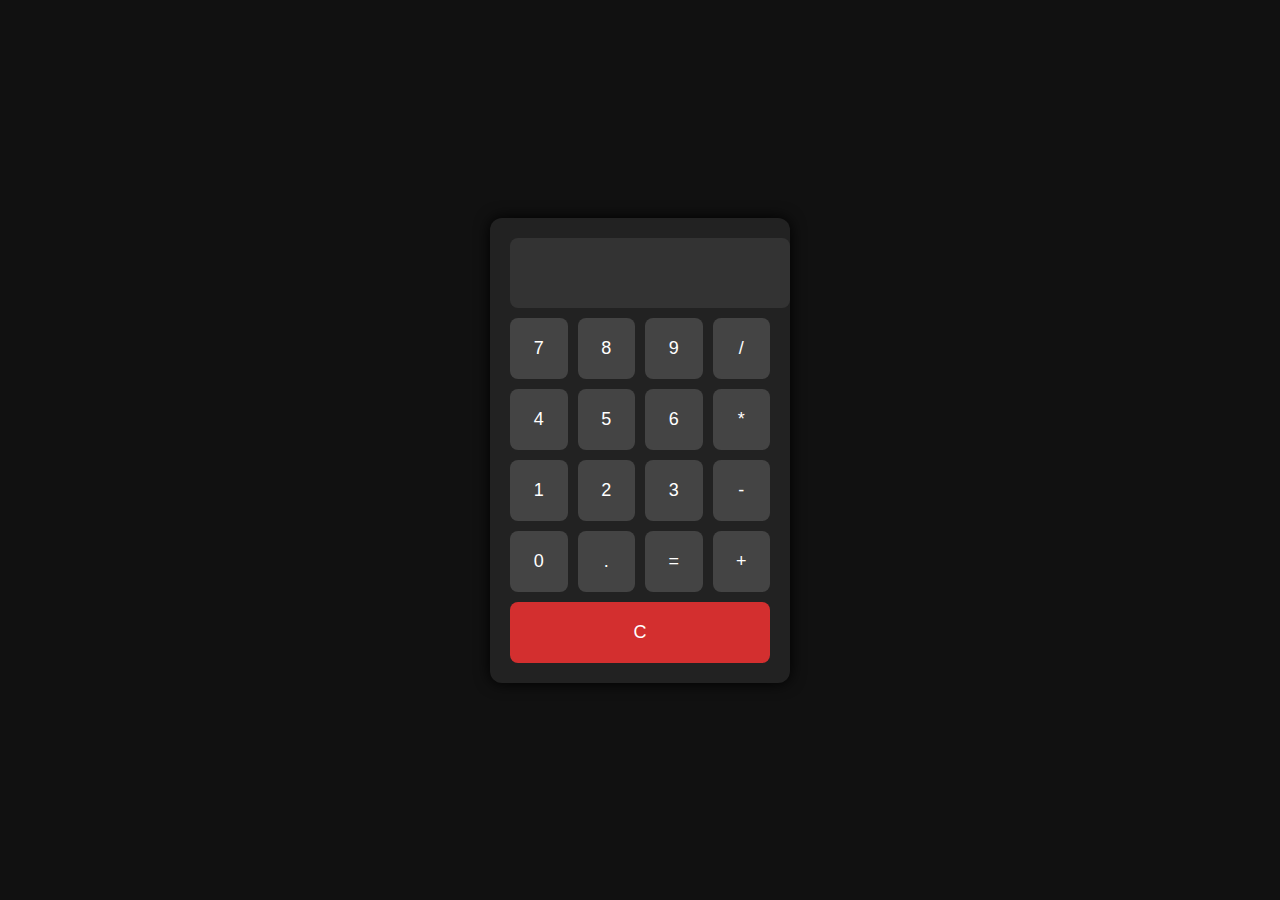
<file: calculadora/index.html>
<!DOCTYPE html>
<html lang="pt-BR">
<head>
  <meta charset="UTF-8">
  <title>Calculadora JS</title>
  <link rel="stylesheet" href="style.css">
</head>
<body>
  <div class="calculator">
    <input type="text" id="display" disabled />
    <div class="buttons">
      <button>7</button><button>8</button><button>9</button><button>/</button>
      <button>4</button><button>5</button><button>6</button><button>*</button>
      <button>1</button><button>2</button><button>3</button><button>-</button>
      <button>0</button><button>.</button><button>=</button><button>+</button>
      <button id="clear">C</button>
    </div>
  </div>

  <script src="script.js"></script>
</body>
</html>
</file>
<file: calculadora/style.css>
body {
  margin: 0;
  height: 100vh;
  display: flex;
  justify-content: center;
  align-items: center;
  background-color: #111;
  font-family: sans-serif;
}

.calculator {
  background: #222;
  padding: 20px;
  border-radius: 12px;
  box-shadow: 0 0 15px #000;
  width: 260px;
}

#display {
  width: 100%;
  height: 50px;
  font-size: 24px;
  margin-bottom: 10px;
  padding: 10px;
  border: none;
  border-radius: 8px;
  background: #333;
  color: #fff;
  text-align: right;
}

.buttons {
  display: grid;
  grid-template-columns: repeat(4, 1fr);
  gap: 10px;
}

button {
  padding: 20px;
  font-size: 18px;
  border: none;
  border-radius: 8px;
  background-color: #444;
  color: #fff;
  cursor: pointer;
  transition: background-color 0.2s;
}

button:hover {
  background-color: #666;
}

#clear {
  grid-column: span 4;
  background-color: #d32f2f;
}
</file>
